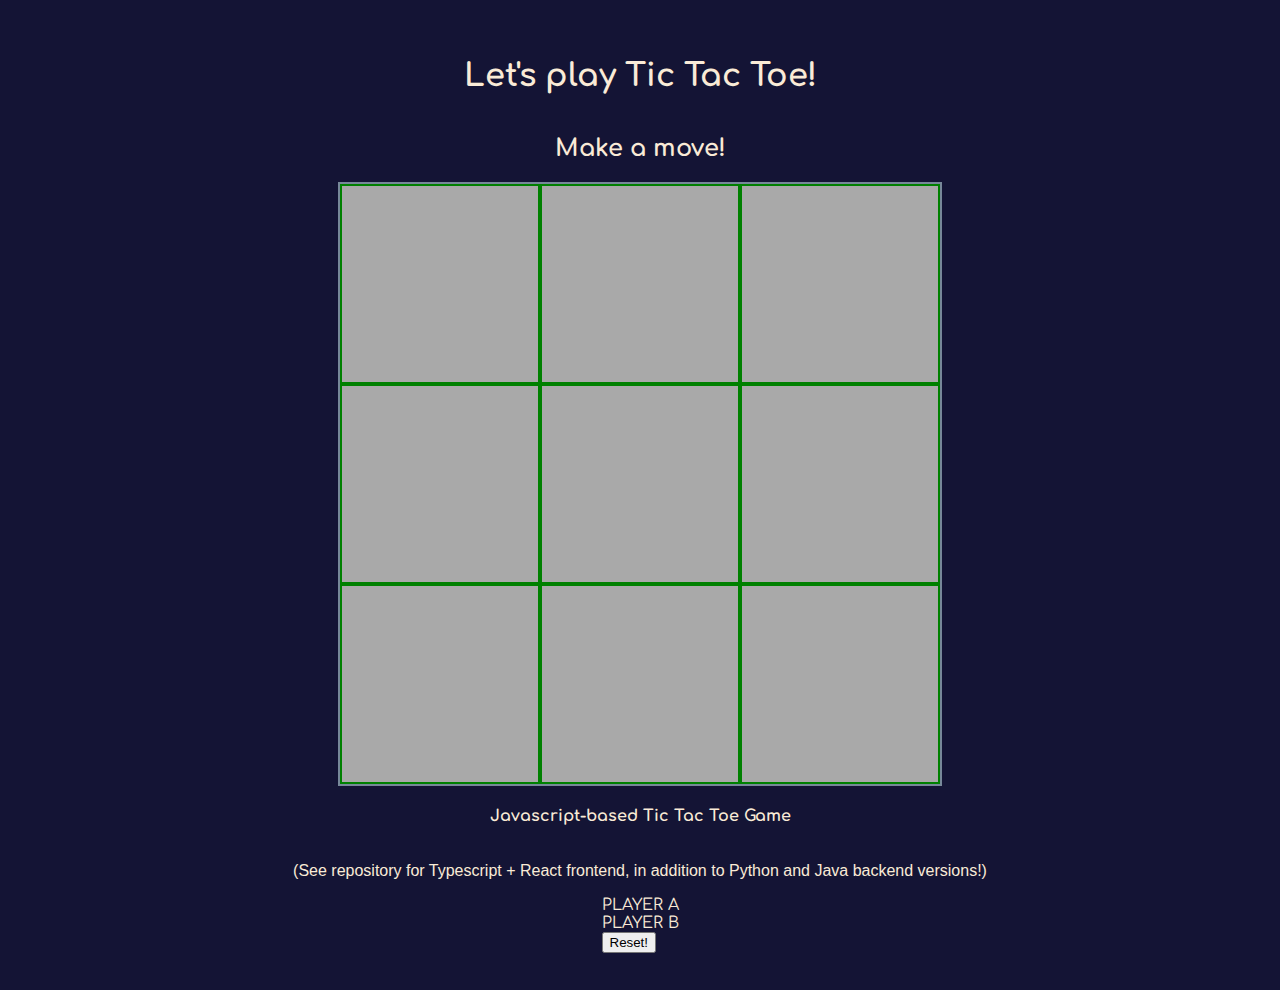
<file: index.html>
<!DOCTYPE html>
<html lang="en">
  <head>
    <meta charset="UTF-8" />
    <meta http-equiv="X-UA-Compatible" content="IE=edge" />
    <meta name="viewport" content="width=device-width, initial-scale=1.0" />
    <link rel="stylesheet" href="styles.css" />
    <link rel="preconnect" href="https://fonts.googleapis.com" />
    <link rel="preconnect" href="https://fonts.gstatic.com" crossorigin />
    <link
      href="https://fonts.googleapis.com/css2?family=Comfortaa:wght@300;400;500;600;700&display=swap"
      rel="stylesheet"
    />
    <title>Javascript Tic Tac Toe!</title>
  </head>
  <body>
    <h1>Let's play Tic Tac Toe!</h1>
	<h2 id="status">Game Status: </h2>
    <section id="arena">
      <!-- The squares/tiles have been coded using javascript. Under the class names 'tiles' with an 'id' attribute indicating the index position. The tiles below would be hard coded if activated.-->

    </section>

    <h4 id="description">Javascript-based Tic Tac Toe Game</h4>
    <p id="subtext">
      (See repository for Typescript + React frontend, in addition to Python and
      Java backend versions!)
    </p>

    <section id="control-panel">
      <section class="player">
        <div id="playerA">PLAYER A</div>
        <div id="playerB">PLAYER B</div>
      </section>
      <button id="resetButton">Reset!</button>
    </section>

    <script src="app.js"></script>
  </body>
  <footer><!-- Footer content --></footer>
</html>
</file>
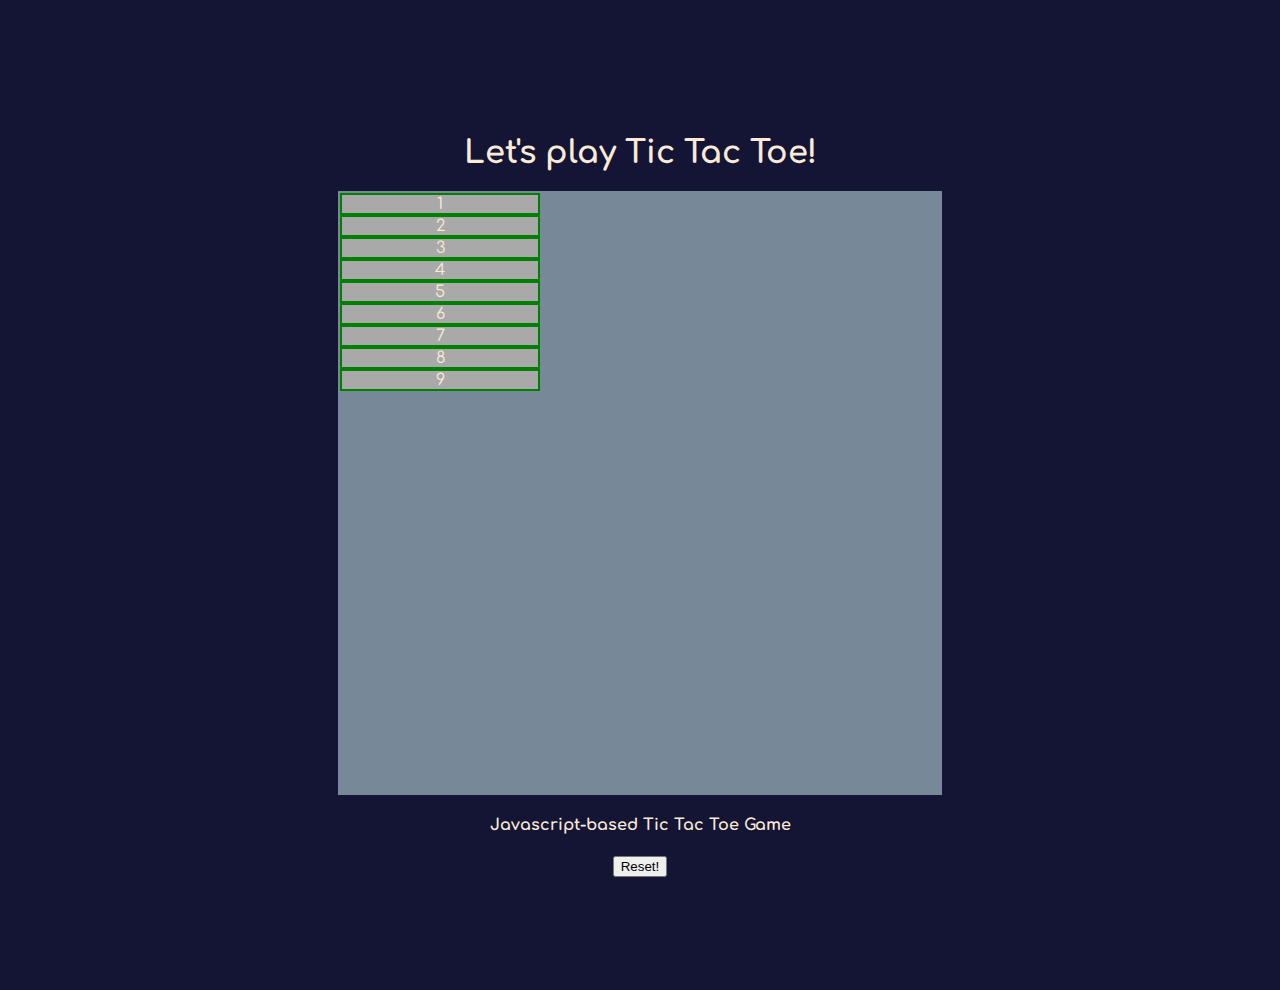
<file: hard_coded_tiles.html>
<!DOCTYPE html>
<html lang="en">
  <head>
    <meta charset="UTF-8" />
    <meta http-equiv="X-UA-Compatible" content="IE=edge" />
    <meta name="viewport" content="width=device-width, initial-scale=1.0" />
    <link rel="stylesheet" href="styles.css" />
    <link rel="preconnect" href="https://fonts.googleapis.com" />
    <link rel="preconnect" href="https://fonts.gstatic.com" crossorigin />
    <link
      href="https://fonts.googleapis.com/css2?family=Comfortaa:wght@300;400;500;600;700&display=swap"
      rel="stylesheet"
    />
    <title>Javascript Tic Tac Toe!</title>
  </head>
  <body>
    <h1>Let's play Tic Tac Toe!</h1>
    <section id="arena">
      <!-- The squares/tiles below have been hard coded here. The other file has them coded through a javascript. Under the class names 'tiles' with an 'id' attribute indicating the index position. The tiles below would be hard coded if activated.-->
      <section id="container">
        <div class="tile">
          <div>1</div>
        </div>
        <div class="tile">
          <div>2</div>
        </div>
        <div class="tile">
          <div>3</div>
        </div>
        <div class="tile">
          <div>4</div>
        </div>
        <div class="tile">
          <div>5</div>
        </div>
        <div class="tile">
          <div>6</div>
        </div>
        <div class="tile">
          <div>7</div>
        </div>
        <div class="tile">
          <div>8</div>
        </div>
        <div class="tile">
          <div>9</div>
        </div>
      </section>
    </section>

    <h4 id="details">Javascript-based Tic Tac Toe Game</h4>
    

    <section id="control-panel">
      <button id="resetButton">Reset!</button>
    </section>

    <!-- <script src="app.js"></script> -->
  </body>
  <footer><!-- Footer content --></footer>
</html>
</file>
<file: styles.css>
body {
  font-family: "Comfortaa", cursive;
  margin: 0;
  padding: 0;
  display: flex;
  justify-content: center;
  flex-direction: column;
  align-items: center;
  height: 110vh;
  background-color: rgb(20, 20, 53);
  color: antiquewhite;
}

#arena {
  /* padding-top: 1px; */
  width: 600px;
  height: 600px;
  background-color: lightslategrey;
  display: flex;
  flex-wrap: wrap;
  border: solid 2px lightslategrey;
  /* display: grid; */
  /* grid-template-columns: 33% 33% 33%;
    grid-template-rows: 33% 33% 33%; */
}

#details {
  /* font: menu; */
  color: antiquewhite;
}
#subtext {
  font: menu;
}

.tile {
  width: 200px;
  background-color: darkgray;
  border: solid 2px green;
  box-sizing: border-box;
  display: flex;
  justify-content: center;
  align-items: center;
  cursor: pointer;
}

.circle {
  height: 180px;
  width: 180px;
  border-radius: 50%;
  border: 15px solid pink;
  box-sizing: border-box;
  color: pink;
  position: absolute; /* Allows you to overlay the circles on the tile and keeps the tile number in place.*/
  /* z-index: 1; */
}

.cross {
  height: 180px;
  width: 180px;
  /* position: relative; */
  position: absolute;

  transform: rotate(45deg);


}

.cross:before, .cross:after {
  content: "";
  position: absolute;
  background-color: darkslateblue;

}

.cross:before {
  height: 100%;
  width: 30%;
  left: 50%;
  margin-left: -15%;

}
.cross:after {
  height: 30%;
  width: 100%;
  top: 50%;
  margin-top: -15%;

}
</file>
